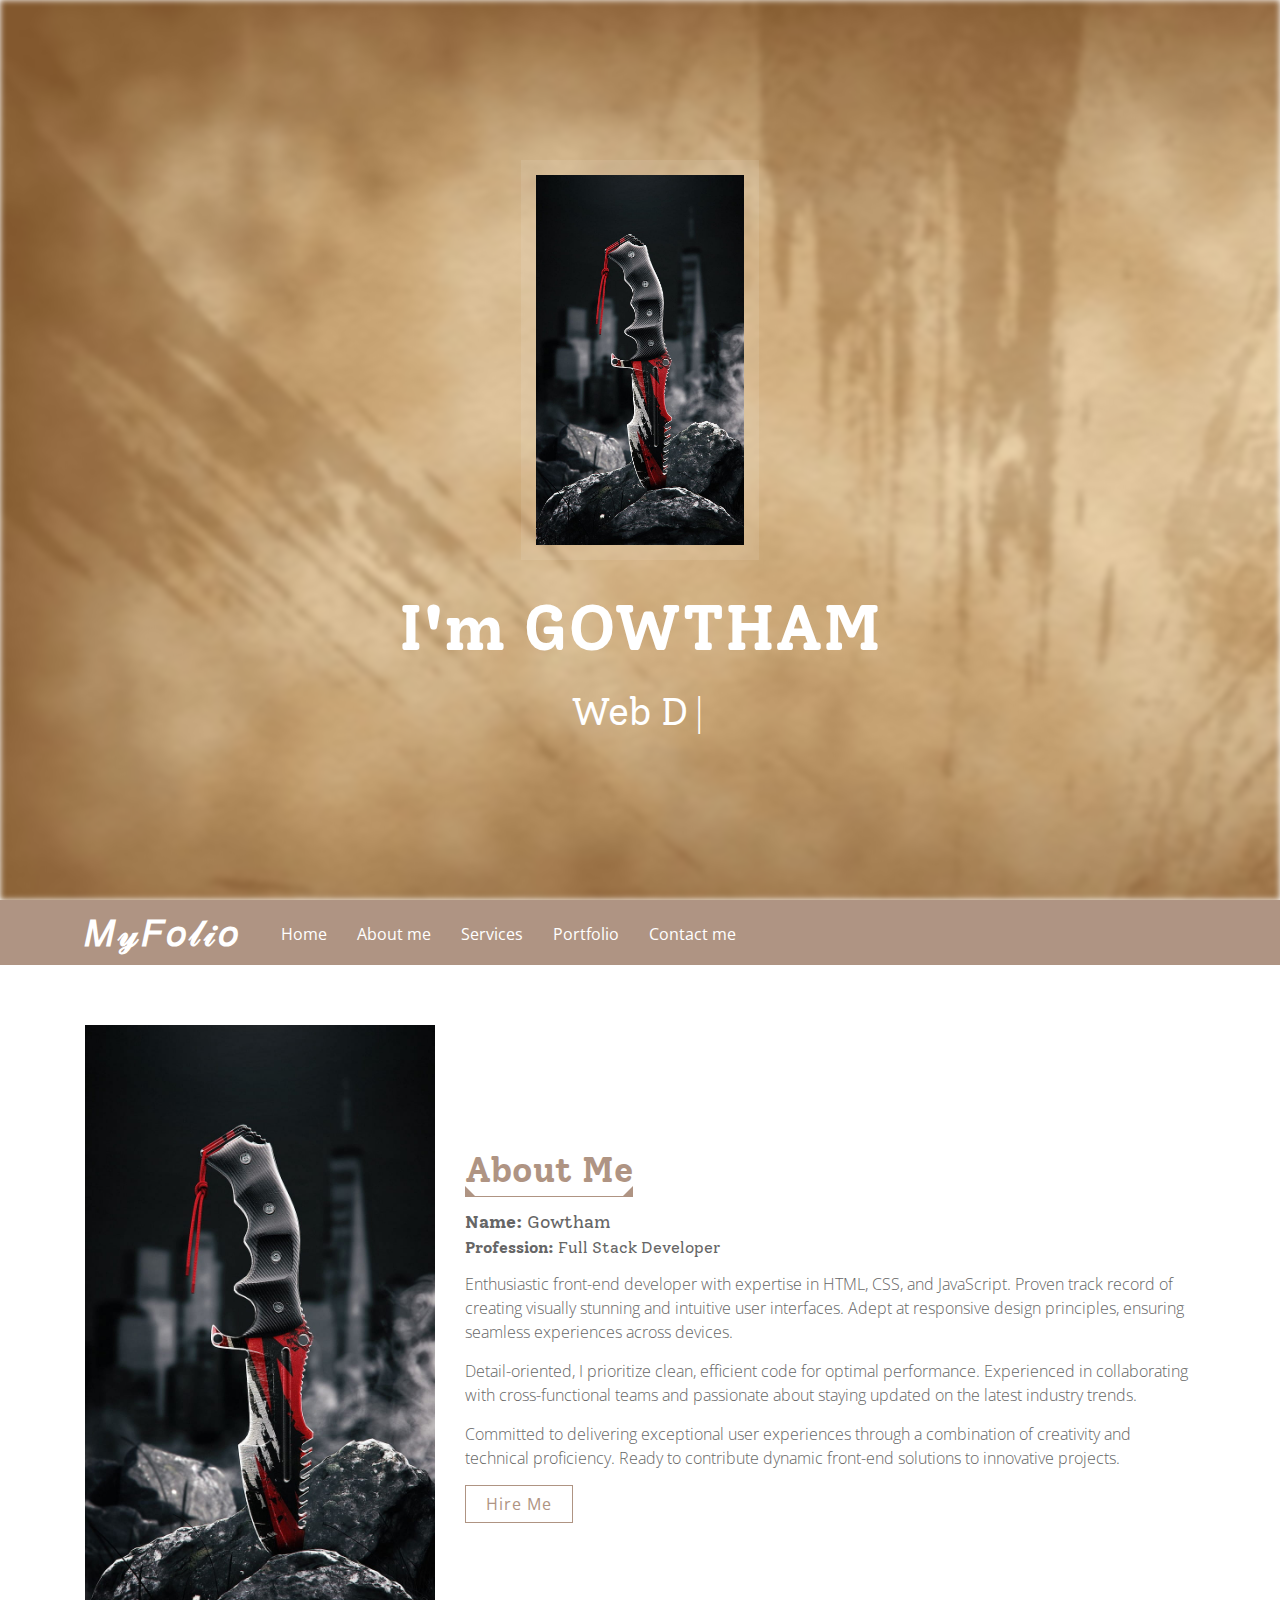
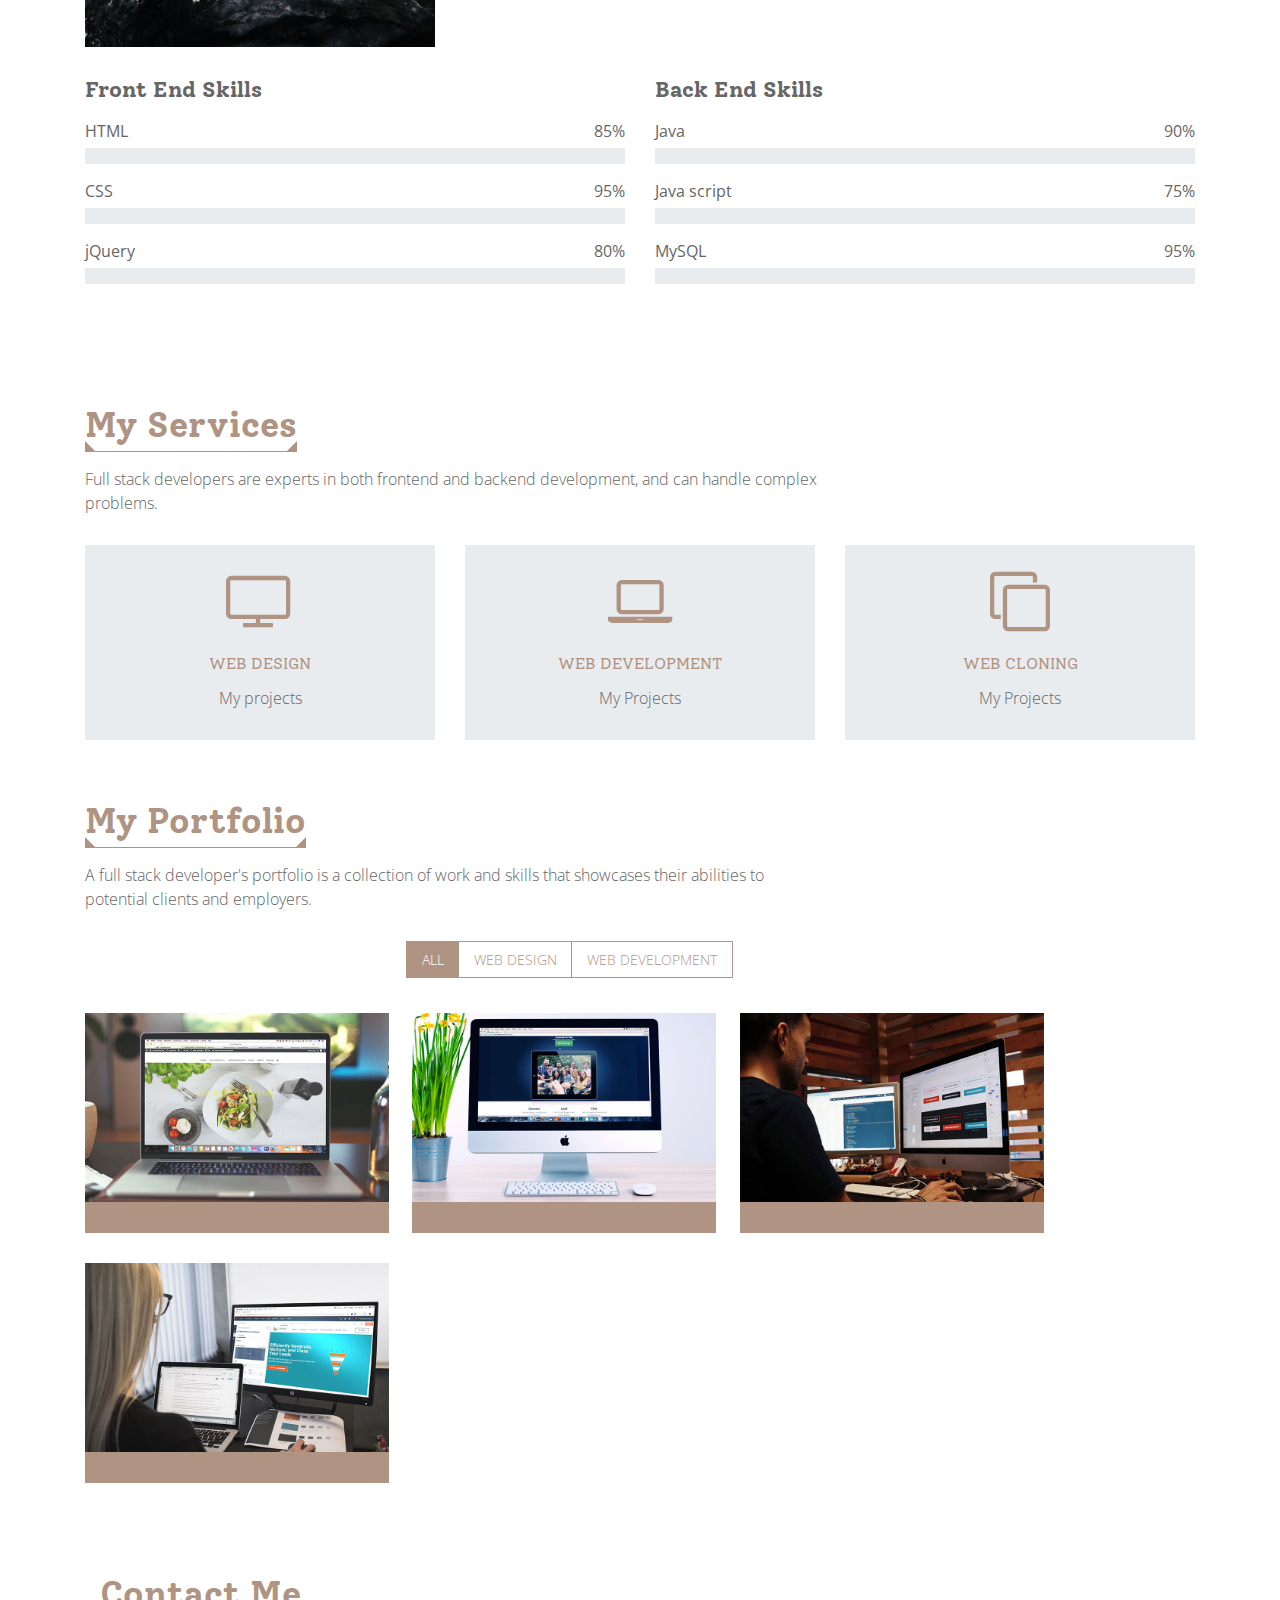
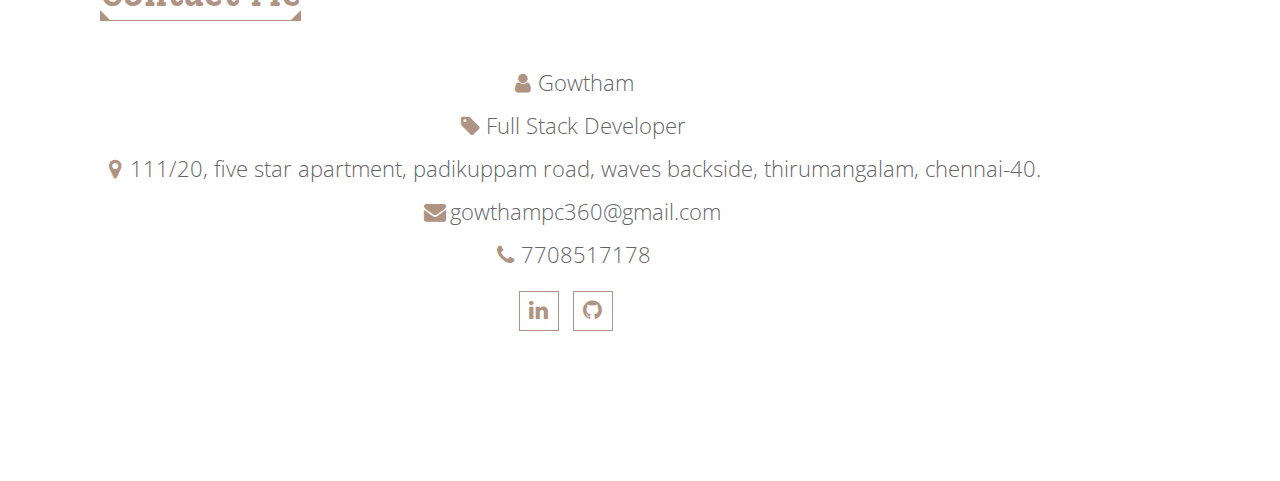
<file: index.html>
<!DOCTYPE html>
<html lang="en">
    <head>
        <meta charset="utf-8">
        <title>MyFolio</title>
        <meta content="width=device-width, initial-scale=1.0" name="viewport">
        <meta content="Portfolio HTML Template" name="keywords">
        <meta content="Portfolio HTML Template" name="description">
        <link href="https://stackpath.bootstrapcdn.com/bootstrap/4.4.1/css/bootstrap.min.css" rel="stylesheet">
        <link href="https://stackpath.bootstrapcdn.com/font-awesome/4.7.0/css/font-awesome.min.css" rel="stylesheet">
        <link href="lib/owlcarousel/assets/owl.carousel.min.css" rel="stylesheet">
        <link href="lib/lightbox/css/lightbox.min.css" rel="stylesheet">
        <link href="img/favicon.ico" rel="icon">
        <link href="https://fonts.googleapis.com/css?family=Open+Sans:300,400|Solway:400,700&display=swap" rel="stylesheet"> 
        <link href="css/style.css" rel="stylesheet">
        <link rel="stylesheet" href="dit.css">
    </head>

    <body>
        <!-- Header Start -->
        <div class="top-header" id="top-header">
            <div class="container text-center">
                <div class="row">
                    <div class="col-md-12">
                        <img src="img/HD rock.jpg" alt="Anamul Hasan" />
                    </div>

                    <div class="col-md-12">
                        <h1>I'm GOWTHAM</h1>
                    </div>

                    <div class="col-md-12">
                        <p>Web Developer, Full Stack Developer</p>
                        <h2></h2>
                    </div>
                </div>
            </div>
        </div>
        <!-- Header End -->

        <!-- Nav Start -->
        <div class="header">
            <div class="container">

                <div class="logo pull-left">
                    <h1><a href="index.html">𝑀𝓎𝐹𝑜𝓁𝒾𝑜</a></h1>
                </div>

                <nav id="nav-menu-container">
                    <ul class="nav-menu">
                        <li><a href="#top-header">Home</a></li>
                        <li><a href="#about">About me</a></li>
                   <!--   <li><a href="#experience">Experience</a></li>   -->
                        <li><a href="#services">Services</a></li>
                        <li><a href="#portfolio">Portfolio</a></li>
                      
                        </li>
                        <li><a href="#contact">Contact me</a></li>
                    </ul>
                </nav>

                <nav class="nav social-nav pull-right d-none d-lg-inline">
                    <a href="#"><i class="twitter"></i></a> <a href="#"><i class="facebook"></i></a> <a href="#"><i class="linkedin"></i></a>
                </nav>
            </div>
        </div>
        <!-- Nav End -->

        <!-- About Me Start-->
        <div class="about" id="about">
            <div class="container">
                <div class="row align-items-center">
                    <div class="col-md-6 col-lg-4">
                        <img class="img-fluid" src="img/HD rock.jpg" />
                    </div>

                    <div class="col-md-6 col-lg-8">
                        <header class="section-header">
                            <h2>About Me</h2>
                        </header>
                        <h3><strong>Name:</strong> Gowtham</h3>
                        <h4><strong>Profession:</strong> Full Stack Developer</h4>
                        <p>
                            Enthusiastic front-end developer with expertise in HTML, CSS, and JavaScript. Proven track record of creating visually stunning and intuitive user interfaces. Adept at responsive design principles, ensuring seamless experiences across devices.
                        </p>
                        <p>
                            Detail-oriented, I prioritize clean, efficient code for optimal performance. Experienced in collaborating with cross-functional teams and passionate about staying updated on the latest industry trends.
                        </p>
                        <p>
                            Committed to delivering exceptional user experiences through a combination of creativity and technical proficiency. Ready to contribute dynamic front-end solutions to innovative projects.
                        </p>
                        <a href="Gowtham-M-FlowCV-Resume-20250410 (4).pdf">Hire Me</a>
                    </div>
                </div>

                <div class="row">
                    <div class="col-md-6">
                        <div class="skills">
                            <h3>Front End Skills</h3>
                            <div class="skill-name">
                                <p>HTML</p><p>85%</p>
                            </div>
                            <div class="progress">
                                <div class="progress-bar" role="progressbar" aria-valuenow="85" aria-valuemin="0" aria-valuemax="100"></div>
                            </div>
                            
                            <div class="skill-name">
                                <p>CSS</p><p>95%</p>
                            </div>
                            <div class="progress">
                                <div class="progress-bar" role="progressbar" aria-valuenow="95" aria-valuemin="0" aria-valuemax="100"></div>
                            </div>
                            
                            <div class="skill-name">
                                <p>jQuery</p><p>80%</p>
                            </div>
                            <div class="progress">
                                <div class="progress-bar" role="progressbar" aria-valuenow="80" aria-valuemin="0" aria-valuemax="100"></div>
                            </div>
                        </div>
                    </div>
                    <div class="col-md-6">
                        <div class="skills">
                            <h3>Back End Skills</h3>
                            <div class="skill-name">
                                <p>Java</p><p>90%</p>
                            </div>
                            <div class="progress">
                                <div class="progress-bar" role="progressbar" aria-valuenow="90" aria-valuemin="0" aria-valuemax="100"></div>
                            </div>
                            
                            <div class="skill-name">
                                <p>Java script</p><p>75%</p>
                            </div>
                            <div class="progress">
                                <div class="progress-bar" role="progressbar" aria-valuenow="75" aria-valuemin="0" aria-valuemax="100"></div>
                            </div>
                            
                            <div class="skill-name">
                                <p>MySQL</p><p>95%</p>
                            </div>
                            <div class="progress">
                                <div class="progress-bar" role="progressbar" aria-valuenow="95" aria-valuemin="0" aria-valuemax="100"></div>
                            </div>
                        </div>
                    </div>
                </div>
            </div>
        </div>
       
        <!-- Job Experience End -->

        <!-- Services Start -->
        <div class="services" id="services">
            <div class="container">
                <header class="section-header">
                    <h3>My Services</h3>
                    <p>
                        Full stack developers are experts in both frontend and backend development, and can handle complex problems.                    </p>
                </header>
                <div class="row">
                    <div class="col-sm-6 col-md-4">
                        <div class="single-service">
                            <span></span>
                            <div class="service-icon"><i class="fa fa-television"></i></div>
                            <h4><a href="#">Web Design</a></h4>
                            <p>My projects</p>
                        </div>
                    </div>
                    <div class="col-sm-6 col-md-4">
                        <div class="single-service">
                            <span></span>
                            <div class="service-icon"> <i class="fa fa-laptop"></i> </div>
                            <h4><a href="#">Web Development</a></h4>
                            <p>My Projects</p>
                        </div>
                    </div>
                    <div class="col-sm-6 col-md-4">
                        <div class="single-service">
                            <span></span>
                            <div class="service-icon"> <i class="fa fa-clone"></i></div>
                            <h4><a href="dit.html">Web cloning</a></h4>
                            <p>My Projects</p>
                        </div>
                    </div>
                 
        <!-- Counter End -->

        <!-- Portfolio Start -->
        <div class="portfolio" id="portfolio">
            <div class="container">
                <header class="section-header">
                    <h3 class="section-title">My Portfolio</h3>
                    <p>
                        A full stack developer's portfolio is a collection of work and skills that showcases their abilities to potential clients and employers.
                    </p>
                </header>

                <div class="row">
                    <div class="col-lg-12">
                        <ul id="portfolio-flters">
                            <li data-filter="*" class="filter-active">All</li>
                            <li data-filter=".web-des">Web Design</li>
                            <li data-filter=".web-dev">Web Development</li>
                           <!-- <li data-filter=".app-dev">App Development</li>-->
                        </ul>
                    </div>
                </div>

                <div class="row portfolio-container">
                    <div class="col-lg-4 col-md-6 portfolio-item web-des">
                        <div class="portfolio-wrap">
                            <figure>
                                <img src="img/portfolio-1.jpg" class="img-fluid" alt="">
                                <a href="img/portfolio-1.jpg" data-lightbox="portfolio" data-title="Curabitur semper erat" class="link-preview" title="Preview"><i class="fa fa-eye"></i></a>
                                <a href="#" class="link-details" title="More Details"><i class="fa fa-link"></i></a>
                                <h4 class="portfolio-title">Curabitur semper erat <span>Web Design</span></h4>
                            </figure>
                        </div>
                    </div>

                    <div class="col-lg-4 col-md-6 portfolio-item web-des">
                        <div class="portfolio-wrap">
                            <figure>
                                <img src="img/portfolio-2.jpg" class="img-fluid" alt="">
                                <a href="img/portfolio-2.jpg" class="link-preview" data-lightbox="portfolio" data-title="Maecenas a tempus tortor" title="Preview"><i class="fa fa-eye"></i></a>
                                <a href="#" class="link-details" title="More Details"><i class="fa fa-link"></i></a>
                                <h4 class="portfolio-title">Maecenas a tempus tortor <span>Web Design</span></h4>
                            </figure>
                        </div>
                    </div>

                    <div class="col-lg-4 col-md-6 portfolio-item web-dev">
                        <div class="portfolio-wrap">
                            <figure>
                                <img src="img/portfolio-3.jpg" class="img-fluid" alt="">
                                <a href="img/portfolio-3.jpg" class="link-preview" data-lightbox="portfolio" data-title="Aliquam id sapien lorem" title="Preview"><i class="fa fa-eye"></i></a>
                                <a href="#" class="link-details" title="More Details"><i class="fa fa-link"></i></a>
                                <h4 class="portfolio-title">Aliquam id sapien lorem <span>Web Development</span></h4>
                            </figure>
                        </div>
                    </div>

                    <div class="col-lg-4 col-md-6 portfolio-item web-dev">
                        <div class="portfolio-wrap">
                            <figure>
                                <img src="img/portfolio-4.jpg" class="img-fluid" alt="">
                                <a href="img/portfolio-4.jpg" class="link-preview" data-lightbox="portfolio" data-title="Quisque lectus mauris" title="Preview"><i class="fa fa-eye"></i></a>
                                <a href="#" class="link-details" title="More Details"><i class="fa fa-link"></i></a>
                                <h4 class="portfolio-title">Quisque lectus mauris <span>Web Development</span></h4>
                            </figure>
                        </div>
                    </div>

                  
        </div>

        <!-- Contact Start -->
        <div class="contact" id="contact">
            <div class="container">
                <div class="section-header">
                    <h3>Contact Me</h3>
                    <p>
                    </p>
                </div>

                <div class="row align-items-center">
                    <div class="col-md-12">
                        <div class="contact-info">
                            <p><i class="fa fa-user"></i>Gowtham</p>
                            <p><i class="fa fa-tag"></i>Full Stack Developer</p>
                            <p><i class="fa fa-map-marker"></i>111/20, five star apartment, padikuppam road, waves backside, thirumangalam, chennai-40.</p>
                            <p><i class="fa fa-envelope"></i><a href="mailto:gowthampc360@gmail.com">gowthampc360@gmail.com</a></p>
                            <p><i class="fa fa-phone"></i><a href="tell:7708517178">7708517178</a></p>
                            <div class="social">
                                <a href="https://www.linkedin.com/in/gowtham-m-5a1a50291?utm_source=share&utm_campaign=share_via&utm_content=profile&utm_medium=android_app"><i class="fa fa-linkedin"></i></a>
                                <a href="https://github.com/gowtham160204"><i class="fa fa-github"></i></a>

                                
                            </div>
                        </div>
                    </div>
                </div>
            </div>
        </div>
        <!-- Contact End -->

        
        <!-- Footer end -->
        
        <!-- Back to Top -->
        <a href="#" class="back-to-top"><i class="fa fa-chevron-up"></i></a>

        <!-- JavaScript Libraries -->
        <script src="https://code.jquery.com/jquery-3.4.1.min.js"></script>
        <script src="https://stackpath.bootstrapcdn.com/bootstrap/4.4.1/js/bootstrap.bundle.min.js"></script>
        <script src="lib/typed/typed.min.js"></script>
        <script src="lib/easing/easing.min.js"></script>
        <script src="lib/stickyjs/sticky.js"></script>
        <script src="lib/superfish/hoverIntent.js"></script>
        <script src="lib/superfish/superfish.min.js"></script>
        <script src="lib/waypoints/waypoints.min.js"></script>
        <script src="lib/counterup/counterup.min.js"></script>
        <script src="lib/owlcarousel/owl.carousel.min.js"></script>
        <script src="lib/isotope/isotope.pkgd.min.js"></script>
        <script src="lib/lightbox/js/lightbox.min.js"></script>

        <!-- Template Javascript -->
        <script src="js/main.js"></script>
    </body>
</html>
</file>
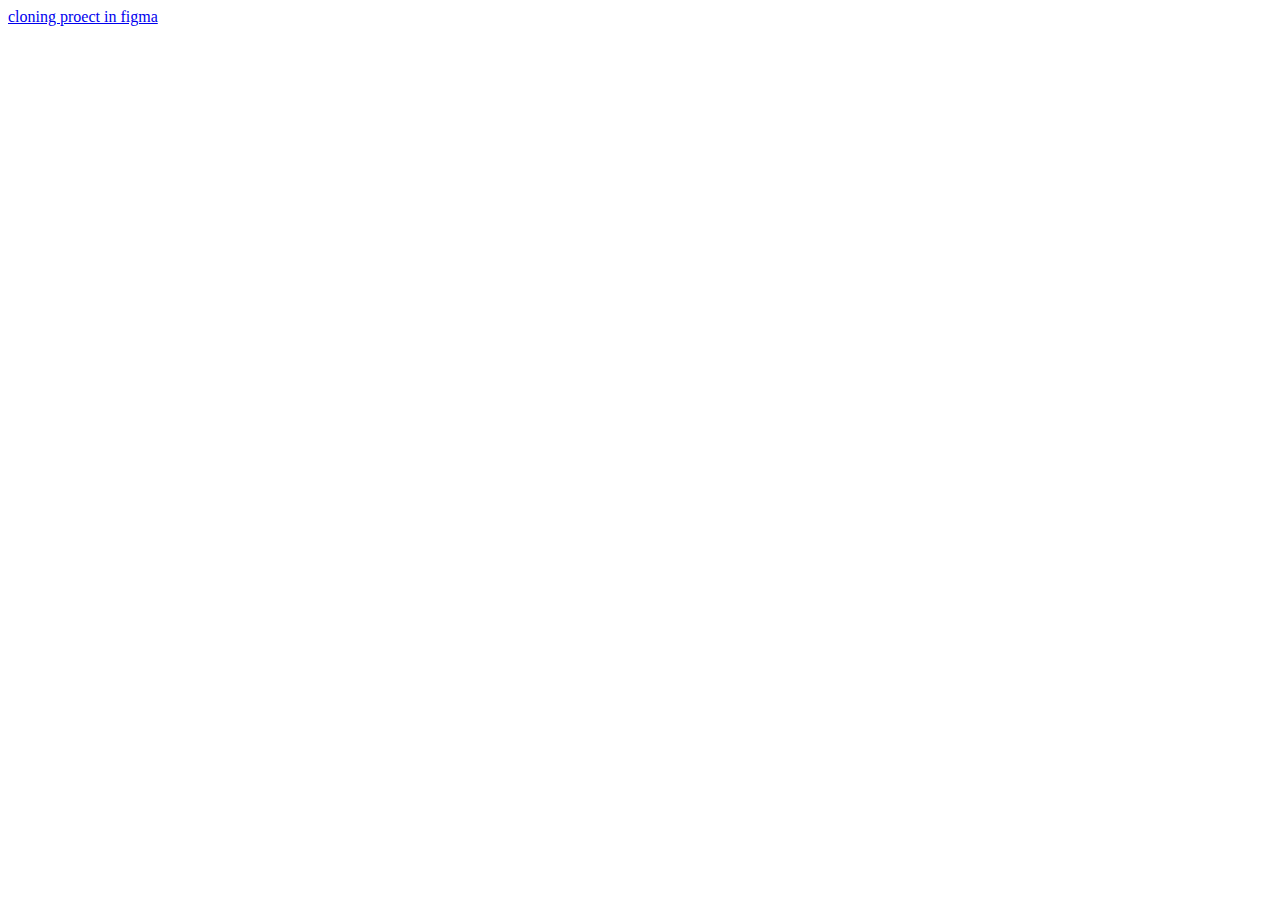
<file: clone.html>
<!DOCTYPE html>
<html lang="en">
<head>
    <meta charset="UTF-8">
    <meta name="viewport" content="width=device-width, initial-scale=1.0">
    <title>Document</title>
    <link rel="stylesheet" href="clone.css">
</head>
<body class="TILT">
    <div class="pick">
        <a href="dit.html" class="connect1"> cloning proect in figma</a>
    </div>
    <div><a href="" class="connect2"></a></div>
    
</body>
</html>
</file>
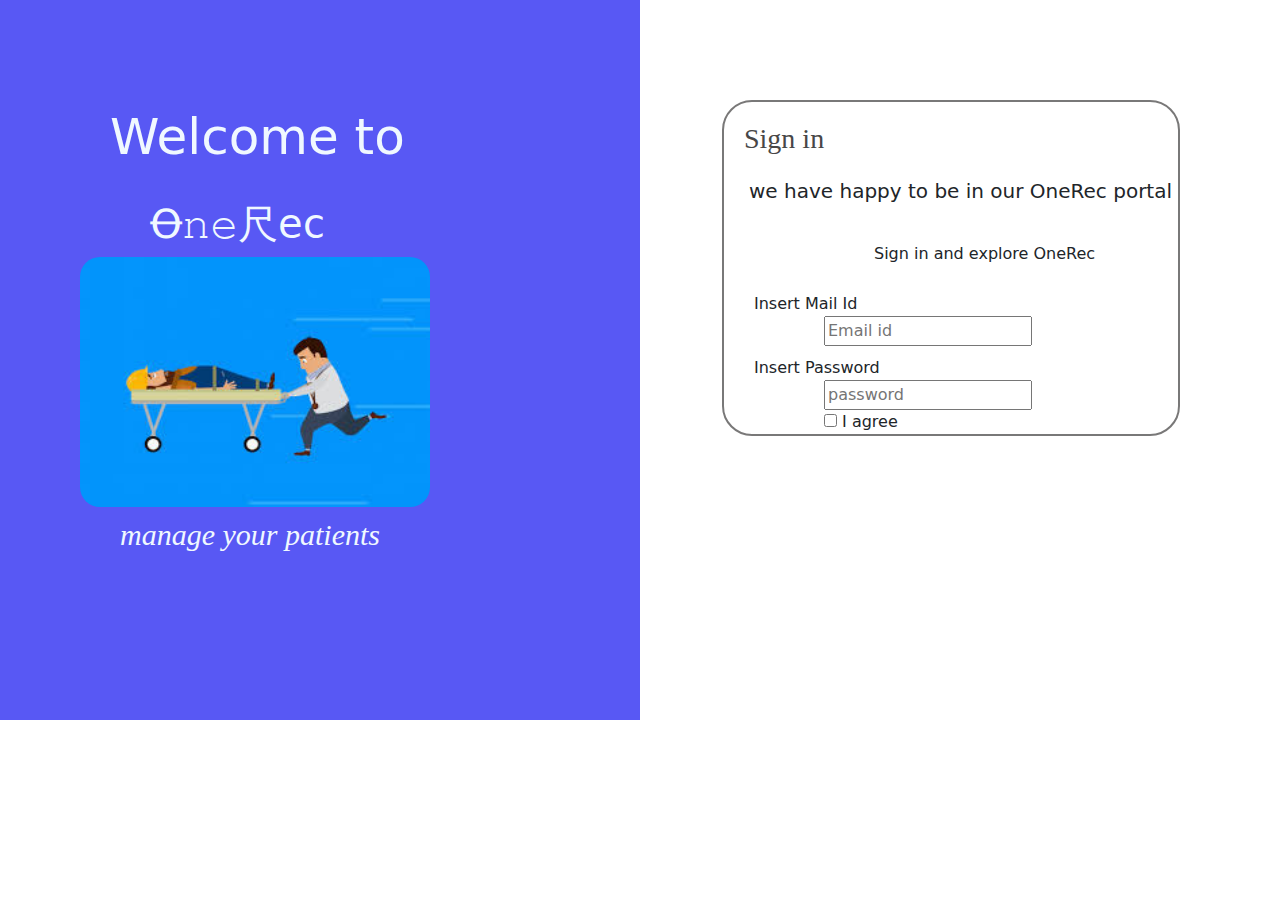
<file: dit.html>
<!DOCTYPE html>
<html lang="en">
<head>
    <meta charset="UTF-8">
    <meta name="viewport" content="width=device-width, initial-scale=1.0">
    <title>Document</title>
    <link rel="stylesheet" href="/dit.css">
    <link rel="stylesheet" href="css/style.css">
    <link href="https://cdn.jsdelivr.net/npm/bootstrap@5.3.3/dist/css/bootstrap.min.css" rel="stylesheet" integrity="sha384-QWTKZyjpPEjISv5WaRU9OFeRpok6YctnYmDr5pNlyT2bRjXh0JMhjY6hW+ALEwIH" crossorigin="anonymous">
<script src="https://cdn.jsdelivr.net/npm/bootstrap@5.3.3/dist/js/bootstrap.bundle.min.js" integrity="sha384-YvpcrYf0tY3lHB60NNkmXc5s9fDVZLESaAA55NDzOxhy9GkcIdslK1eN7N6jIeHz" crossorigin="anonymous"></script>

</head>
<body>
    <Div>
        <div class="row">
            <div class="col-6 lev1">
                <p class="wel">Welcome to</p>
                <div ><h1 class="imgtop">Ꝋ𝚗𝚎尺𝖾𝖼</h1></div>
                <img src="images dito.jpeg" class="img">
                <h3 class="imgcap">manage your patients</h3>

            </div>
            <div class="col-6 lev2">
              <div class="mar">
                <h3 class="sign">Sign in</h3>
                <p class="pra1">we have happy to be in our OneRec portal
                </p>
                <p class="pra2">Sign in and explore OneRec</p>
                <label>Insert Mail Id</label>
                <div id="user" style="border-radius:30px ;"><input type="text" placeholder="Email id"></div>
                <label>Insert Password </label>
                <div class="password"><input type="password" placeholder="password"></div>
                <input type="checkbox" class="check" placeholder="">  I agree</input>
            </div>
            </div>

        </div>
    </Div>

</body>
</html>
</file>
<file: css/style.css>
/* ============================= */
/* -------- General CSS -------- */
/* ============================= */

body {
    color: #666666;
    font-family: 'Open Sans', sans-serif;
    font-weight: 300;
    background: #ffffff;
}

a {
    color: #AF9483;
    transition: 0.5s;
}

a:hover,
a:active,
a:focus {
    color: #666666;
    outline: none;
    text-decoration: none;
}

p {
    padding: 0;
    margin: 0 0 15px 0;
}

h1,
h2,
h3,
h4,
h5,
h6 {
    font-family: 'Solway', serif;
    color: #666666;
    margin: 0 0 15px 0;
    padding: 0;
}

.back-to-top {
    position: fixed;
    display: none;
    background: #AF9483;
    color: #ffffff;
    width: 44px;
    height: 44px;
    text-align: center;
    line-height: 1;
    font-size: 16px;
    border-radius: 50%;
    right: 15px;
    bottom: 15px;
    transition: background 0.5s;
    z-index: 11;
}

.back-to-top i {
    padding-top: 10px;
    color: #ffffff;
}



/* ============================= */
/* ------ Top Header CSS ------- */
/* ============================= */

.top-header {
    display: table;
    position: relative;
    width: 100%;
    height: 100vh;
    color: #ffffff;
}

.top-header:after {
    content: '';
    position: absolute;
    width: 100%;
    height: 100%;
    left: 0;
    top: 0;
    background: url(../img/bg\ icon\ home1.jpg) left top repeat;
    background-size: cover;
    filter: blur(5px);
    -webkit-filter: blur(3px);
    z-index: -1;
}

.top-header .container {
    position: relative;
    text-align: center;
    display: table-cell;
    vertical-align: middle;
    width: 100%;
}

.top-header img {
    height: 400px;
    margin-bottom: 30px;
    border: 15px solid rgba(256, 256, 256, .1);
}

.top-header h1 {
    font-size: 5vw;
    font-weight: 700;
    color: #ffffff;
}

.top-header p {
    display: none;
}

.top-header h2 {
    display: inline-block;
    margin: 0;
    height: 40px;
    font-size: 3vw;
    font-weight: 400;
    color: #ffffff;
}

.top-header .typed-cursor {
    font-size: 3vw;
}


/* ============================= */
/* -------- Header CSS --------- */
/* ============================= */

.header {
    background: #AF9483;
    height: 65px;
}

.header .logo {
    margin: 14px 25px 0 0;
}

.header .logo h1 {
    font-size: 36px;
    margin: 0;
    padding: 2px 0;
    line-height: 1;
    font-weight: 700;
    letter-spacing: 3px;
}

.header .logo h1 a,
.header .logo h1 a:hover {
    color: #ffffff;
}

@media (max-width: 768px) {
    .header {
        height: 50px;
    }
    
    .header .logo {
        margin: 10px 0 0 0;
    }
    
    .header .logo h1 {
        padding: 2px 0;
        font-size: 26px;
    }
}

.header .social-nav {
    margin-top: 15px;
}

.header .social-nav a {
    font-size: 24px;
    margin-left: 15px;
    color: #fff;
}

.header .social-nav a:hover {
    color: rgba(255, 255, 255, 0.75);
}

.nav-menu, .nav-menu * {
    margin: 0;
    padding-left: auto;
    list-style: none;
}

.nav-menu ul {
    position: absolute;
    display: none;
    top: 100%;
    left: 0;
    z-index: 99;
}

.nav-menu li {
    position: relative;
    white-space: nowrap;
}

.nav-menu > li {
    float: left;
}

.nav-menu li:hover > ul,
.nav-menu li.sfHover > ul {
    display: block;
}

.nav-menu ul ul {
    top: 0;
    left: 100%;
}

.nav-menu ul li {
    min-width: 180px;
}

.sf-arrows .sf-with-ul {
    padding-right: 30px;
}

.sf-arrows .sf-with-ul:after {
    content: "\f107";
    position: absolute;
    right: 15px;
    font-family: FontAwesome;
    font-style: normal;
    font-weight: normal;
}

.sf-arrows ul .sf-with-ul:after {
    content: "\f105";
}

#nav-menu-container {
    margin: 0;
}

@media (max-width: 768px) {
    #nav-menu-container {
        display: none;
    }
}

.nav-menu a {
    padding: 22px 15px;
    text-decoration: none;
    display: inline-block;
    color: #ffffff;
    font-weight: 400;
    font-size: 16px;
    outline: none;
}

.nav-menu a:hover,
.nav-menu li:hover > a,
.nav-menu .menu-active > a {
    color: #000000;
}

.nav-menu ul {
    margin: 7px 0 0 15px;
    -webkit-box-shadow: 0px 0px 1px 1px rgba(0, 0, 0, 0.08);
    box-shadow: 0px 0px 1px 1px rgba(0, 0, 0, 0.08);
}

.nav-menu ul li {
    background: #ffffff;
    border-top: 1px solid #f4f4f4;
}

.nav-menu ul li:first-child {
    border-top: 0;
}

.nav-menu ul li:hover {
    background: #AF9483;
    -webkit-transition: 0.3s;
    -o-transition: 0.3s;
    transition: 0.3s;
}

.nav-menu ul li a {
    color: #333333;
    -webkit-transition: none;
    -o-transition: none;
    transition: none;
    padding: 10px 15px;
}

.nav-menu ul li a:hover {
    color: #ffffff;
}

.nav-menu ul ul {
    margin: 0;
}

#mobile-nav-toggle {
    position: fixed;
    right: 0;
    top: 0;
    z-index: 999;
    margin: 8px 10px 0 0;
    border: 0;
    background: none;
    font-size: 24px;
    display: none;
    -webkit-transition: all 0.4s;
    -o-transition: all 0.4s;
    transition: all 0.4s;
    outline: none;
    cursor: pointer;
}

#mobile-nav-toggle i {
    color: #fff;
}

@media (max-width: 768px) {
    #mobile-nav-toggle {
        display: inline;
    }
    
    .logo {
        width: 100%;
        text-align: center;
    }
}

#mobile-nav {
    position: fixed;
    top: 0;
    padding-top: 18px;
    bottom: 0;
    z-index: 998;
    background: rgba(0, 0, 0, 0.9);
    left: -260px;
    width: 260px;
    overflow-y: auto;
    -webkit-transition: 0.4s;
    -o-transition: 0.4s;
    transition: 0.4s;
}

#mobile-nav ul {
    padding: 0;
    margin: 0;
    list-style: none;
}

#mobile-nav ul li {
    position: relative;
}

#mobile-nav ul li a {
    color: #ffffff;
    font-size: 16px;
    overflow: hidden;
    padding: 10px 22px 10px 15px;
    position: relative;
    text-decoration: none;
    width: 100%;
    display: block;
    outline: none;
}

#mobile-nav ul li a:hover {
    color: #ffffff;
}

#mobile-nav ul li li {
    padding-left: 30px;
}

#mobile-nav ul .menu-has-children i {
    position: absolute;
    right: 0;
    z-index: 99;
    padding: 15px;
    cursor: pointer;
    color: #ffffff;
}

#mobile-nav ul .menu-has-children i.fa-chevron-up {
    color: #AF9483;
}

#mobile-nav ul .menu-item-active {
    color: #AF9483;
}

#mobile-body-overly {
    width: 100%;
    height: 100%;
    z-index: 997;
    top: 0;
    left: 0;
    position: fixed;
    background: rgba(0, 0, 0, 0.6);
    display: none;
}

body.mobile-nav-active {
    overflow: hidden;
}

body.mobile-nav-active #mobile-nav {
    left: 0;
}

body.mobile-nav-active #mobile-nav-toggle {
    color: #ffffff;
}



/* ============================= */
/* ------- Header Title -------- */
/* ============================= */

.section-header h2,
.section-header h3 {
    display: inline-block;
    color: #AF9483;
    font-size: 35px;
    text-transform: capitalize;
    text-align: left;
    font-weight: 700;
    position: relative;
    padding-bottom: 5px;
    border-bottom: 1px solid #AF9483;
}

.section-header h2::before,
.section-header h3::before {
    content: '';
    position: absolute;
    display: block;
    width: 0;
    height: 0;
    bottom: 0px;
    right: 0;
    border-top: 10px solid;
    border-right: 10px solid;
    border-color: transparent #AF9483;
}

.section-header h2::after,
.section-header h3::after {
    content: '';
    position: absolute;
    display: block;
    width: 0;
    height: 0;
    bottom: 0px;
    left: 0;
    border-top: 10px solid;
    border-left: 10px solid;
    border-color: transparent #AF9483;
}

.section-header p {
    text-align: left;
    padding-bottom: 0px;
}

@media (min-width: 992px) {
    .section-header p {
        width: 70%;
    }
}



/* ============================= */
/* ------- About Me CSS -------- */
/* ============================= */

.about {
    padding: 60px 0 15px 0;
    position: relative;
}

.about .row {
    margin-bottom: 30px;
}

.about img {
    width: 100%;
}

.about h3 {
    font-size: 18px;
    font-weight: 400;
    margin-bottom: 5px;
}

.about h4 {
    font-size: 16px;
    font-weight: 400;
}

.about p {
    font-size: 16px;
    font-weight: 300;
}

.about a {
    display: inline-block;
    padding: 6px 20px;
    color: #AF9483;
    font-size: 16px;
    font-weight: 400;
    letter-spacing: 1px;
    border: 1px solid #AF9483;
}

.about a:hover {
    color: #ffffff;
    background: #AF9483;
}

.about .skills h3 {
    font-size: 22px;
    font-weight: 700;
    color: #666666;
    margin-bottom: 15px;
}

.about .skill-name {
    position: relative;
    width: 100%;
}

.about .skill-name p {
    display: inline-block;
    margin-bottom: 5px;
    font-size: 16px;
    font-weight: 400;
}

.about .skill-name p:last-child {
    float: right;
}

.about .progress {
    margin-bottom: 15px;
    border-radius: 0;
}

.about .progress .progress-bar {
    background: #AF9483;
    border-radius: 0;
}



/* ============================= */
/* ------- Experience CSS ------ */
/* ============================= */

.experience {
    position: relative;
    padding: 0;
}

.experience .section-header p {
    margin:0;
}

.experience .exp-column {
    margin-top: 30px;
    padding: 25px 30px;
    background: #e9ecef;
}

.experience .exp-column::before {
    position: absolute;
    content: "";
    height: 3px;
    top: 30px;
    right: 100%;
    left: 15px;
    background: #AF9483;
}

.experience .exp-column::after {
    position: absolute;
    content: "";
    height: 3px;
    bottom: 0;
    right: 15px;
    left: 100%;
    background: #AF9483;
}

.experience .exp-column:hover::before {
    transition: .3s;
    right: 15px;
}

.experience .exp-column:hover::after {
    transition: .3s;
    left: 15px;
}

.experience .exp-date {
    margin-bottom: 5px;
    color: #666666;
    font-size: 16px;
    font-weight: 300;
    letter-spacing: 2px;
}

.experience .exp-date span {
    font-weight: 400;
    font-style: italic;
}

.experience .exp-company {
    margin-bottom: 0;
    color: #AF9483;
    font-size: 18px;
    font-weight: 400;
}

.experience .exp-designation {
    margin-bottom: 10px;
    color: #999999;
    font-size: 16px;
    font-weight: 400;
    font-style: italic;
}

.experience .exp-detail {
    margin-bottom: 0;
}



/* ============================= */
/* -------- Services CSS ------- */
/* ============================= */

.services {
    padding: 60px 0;
    text-align: center;
    background: #ffffff;
}

.services .section-header {
    text-align: left;
}

.services .section-header p {
    margin:0;
}

.services .single-service {
    position: relative;
    text-align: center;
    font-weight: 300;
    margin:30px 0 0;
    padding: 25px 15px 30px 15px;
    background: #e9ecef;
}

.services .single-service::before {
    position: absolute;
    content: "";
    height: 3px;
    top: 0;
    right: 100%;
    left: 0;
    background: #AF9483;
}

.services .single-service::after {
    position: absolute;
    content: "";
    height: 3px;
    bottom: 0;
    right: 0;
    left: 100%;
    background: #AF9483;
}

.services .single-service:hover::before {
    transition: .3s;
    right: 0;
}

.services .single-service:hover::after {
    transition: .3s;
    left: 0;
}

.services .single-service .service-icon {
    font-size: 60px;
    line-height: 60px;
    margin: 0 auto 20px;
    text-align: center;
    width: 120px;
    color: #AF9483;
}

.services .single-service h4,
.services .single-service h4 a {
    font-size: 16px;
    font-weight: 400;
    line-height: 24px;
    letter-spacing: 0;
    text-transform: uppercase;
    margin-bottom: 10px;
}

.services .single-service p {
    margin-bottom: 0;
}

.services .single-service span {
    position: absolute;
    height: 100%;
    width: 0;
    top: 0;
    left: 0;
    overflow: hidden;
    transition: 0.5s;
}



/* ============================= */
/* -------- Counter CSS -------- */
/* ============================= */

.counters {
    padding: 60px 0;
    position: relative;
    text-align: center;
    color: #ffffff;
    background: #AF9483;
}

.counters .counter .counter-icon-box {
    color: #ffffff;
    margin: 0;
    font-size: 50px;
    transition: all 400ms linear 0s;
}

.counters .counter:hover .counter-icon-box {
    transform: translateY(-15px);
}

.counters .counter .number {
    font-size: 70px;
    margin: 0 0 15px;
    color: #ffffff;
    font-weight: 700;
    font-family: 'Solway', serif;
}

.counters .number:after {
    color: #fff;
    content: "+";
    font-size: 40px;
    position: absolute;
    top: calc(50% + 25px);
    -webkit-transform: translateY(-50%);
    transform: translateY(-50%);
}

.counters .counter h4 {
    margin: 0;
    color: #ffffff;
    font-size: 18px;
    font-weight: 400;
    text-transform: uppercase;
}



/* ============================= */
/* ------- Portfolio CSS ------- */
/* ============================= */

.portfolio {
    position: relative;
    clear: both;
    padding: 60px 0 30px 0;
}

.portfolio .section-header p {
    margin-bottom: 30px;
}

.portfolio #portfolio-flters {
    padding: 0;
    margin: -15px 0 30px 0;
    list-style: none;
    text-align: center;
}

.portfolio #portfolio-flters li {
    cursor: pointer;
    margin: 15px -3px 5px -3px;
    display: inline-block;
    padding: 10px 15px;
    color: #AF9483;
    font-size: 14px;
    line-height: 15px;
    text-transform: uppercase;
    border: 1px solid #AF9483;
    background: #ffffff;
    transition: all 0.3s ease-in-out;
}

.portfolio #portfolio-flters li:hover,
.portfolio #portfolio-flters li.filter-active {
    background: #AF9483;
    color: #ffffff;
}

.portfolio #portfolio-flters li:last-child {
    margin-right: 0;
}

.portfolio .portfolio-item {
    position: relative;
    height: 250px;
    overflow: hidden;
}

.portfolio .portfolio-item figure {
    background: #AF9483;
    overflow: hidden;
    height: 220px;
    position: relative;
    border-radius: 0;
    margin: 0; 
}

.portfolio .portfolio-item figure:hover img {
    opacity: 0.3;
    transition: 0.3s;
}

.portfolio .portfolio-item figure .link-preview,
.portfolio .portfolio-item figure .link-details,
.portfolio .portfolio-item figure .portfolio-title {
    position: absolute;
    display: inline-block;
    opacity: 0;
    line-height: 1;
    text-align: center;
    width: 60px;
    height: 40px;
    background: #ffffff;
    transition: 0.2s linear;
}

.portfolio .portfolio-item figure .link-preview i,
.portfolio .portfolio-item figure .link-details i {
    padding-top: 9px;
    font-size: 22px;
}

.portfolio .portfolio-item figure .link-preview:hover,
.portfolio .portfolio-item figure .link-details:hover {
    background: #AF9483;
}

.portfolio .portfolio-item figure .link-preview:hover i,
.portfolio .portfolio-item figure .link-details:hover i {
    color: #ffffff;
}

.portfolio .portfolio-item figure .link-preview {
    left: 50%;
    top: calc(25% - 18px);
}

.portfolio .portfolio-item figure .link-details {
    right: 50%;
    top: calc(25% - 18px);
}

.portfolio .portfolio-item figure .portfolio-title {
    margin: 0;
    width: 100%;
    height: 50%;
    left: 0;
    right: 0;
    top: 100%;
    padding: 30px 10px;
    color: #666666;
    font-size: 18px;
    font-weight: 400;
    text-transform: capitalize;
    background: rgba(256, 256, 256, .8);
    border-radius: 0;
}

.portfolio .portfolio-item figure .portfolio-title span {
    display: block;
    margin-top: 10px;
    font-family: 'Open Sans', sans-serif;
    font-size: 12px;
    font-weight: 300;
    text-transform: uppercase;
}

.portfolio .portfolio-item figure:hover .link-preview {
    opacity: 1;
    left: calc(50% - 77px);
}

.portfolio .portfolio-item figure:hover .link-details {
    opacity: 1;
    right: calc(50% - 77px);
}

.portfolio .portfolio-item figure:hover .portfolio-title {
    opacity: 1;
    top: 50%;
}



/* ============================= */
/* ------ Testimonials CSS ----- */
/* ============================= */

.testimonials {
    background: url("../img/testimonial-bg.jpg") center top no-repeat fixed;
    background-size: cover;
    padding: 40px 0 60px 0;
    text-align: center;
    position: relative;
}

.testimonials .container {
    max-width: 700px;
}

.testimonials::before {
    content: '';
    position: absolute;
    left: 0;
    right: 0;
    top: 0;
    bottom: 0;
    background: rgba(000, 000, 000, 0.7);
}

.testimonials .container {
    position: relative;
    z-index: 9;
}


.testimonials i {
    padding: 20px 0;
    color: #AF9483;
}

.testimonials .testimonial-item {
    text-align: center;
}

.testimonials .testimonial-item .testimonial-img {
    width: 120px;
    border: 10px solid rgba(256, 256, 256, .1);
    margin: 0 auto;
}

.testimonials .testimonial-item h3 {
    font-size: 20px;
    font-weight: 400;
    margin: 15px 0 5px 0;
    color: #AF9483;
}

.testimonials .testimonial-item h4 {
    color: #999999;
    font-size: 16px;
    font-weight: 400;
    font-style: italic;
    margin: 0 0 10px 0;
}

.testimonials .testimonial-item p {
    color: #ffffff;
    font-weight: 300;
    margin: 0 auto;
}

.testimonials .owl-nav,
.testimonials .owl-dots {
    margin-top: 5px;
    text-align: center;
}

.testimonials .owl-dot {
    display: inline-block;
    margin: 0 5px;
    width: 12px;
    height: 12px;
    border-radius: 50%;
    background-color: #ffffff;
}

.testimonials .owl-dot.active {
    background-color: #AF9483;
}



/* ============================= */
/* -------- Contact CSS -------- */
/* ============================= */

.contact {
    position: relative;
    padding: 60px 0;
}

.contact .contact-info p {
    margin-bottom: 10px;
    color: #666666;
    font-size: 22px;
    font-weight: 300;
}

@media (max-width: 575px) {
    .contact .contact-info p {
        font-size: 16px;
    }
}

.contact .contact-info a {
    color: #666666;
}

.contact .contact-info a:hover {
    color: #AF9483;
}

.contact .contact-info i {
    width: 30px;
    color: #AF9483;
}

.contact .social {
    position: relative;
    width: 100%;
}

.contact .social a {
    display: inline-block;
    margin: 10px 10px 0 0;
    width: 40px;
    height: 40px;
    padding: 1px 0;
    text-align: center;
    font-size: 22px;
    border: 1px solid #AF9483;
}

.contact .social a i {
    color: #AF9483;
}

.contact .social a:hover {
    background: #AF9483;
}

.contact .social a:hover i {
    color: #ffffff;
}

.contact .form {
    color: #666666;
    font-weight: 300;
}

.contact .form input,
.contact .form textarea {
    color: #666666;
    font-size: 16px;
    font-weight: 300;
    padding: 10px 0;
    border: none;
    border-bottom: 1px solid #AF9483;
    border-radius: 0;
    box-shadow: none;
}

.contact .form button[type="submit"] {
    padding: 7px 30px 10px 30px;
    color: #AF9483;
    letter-spacing: 1px;
    transition: 0.3s;
    cursor: pointer;
    border-radius: 0;
    border: 1px solid #AF9483;
    background: #ffffff;
}

.contact .form button[type="submit"]:hover {
    background: #AF9483;
    color: #FFFFFF;
}



/* ============================= */
/* --------- Footer CSS -------- */
/* ============================= */

.footer {
    position: relative;
    padding: 30px 0;
    text-align: center;
    background: #222222;
}

.footer .copyright p {
    color: #999999;
    font-size: 18px;
    font-weight: 300;
}

.footer .copyright p:last-child {
    margin: 0;
}
/*uhihrighporhopo4ot33o4iy3io4tiq34y[ow34oyi3oi4oi34
t94ywo34y934y9u35y34yw35yw45yw45ue6uw45
u56w45ye46e6e57e556j57ir57ie7ie6ir56ue65ue
e6uw46ue46ue46ue6ue57e46ue5ir5r7ikr57kr57ik
r57i57ir7ir57ie5ie6i iyime56ietyjmrtjrttuk ryyukeuketyjty
tyjtyrtyktk5k6ryukukyukyukdyuk*/

.lev1{
    background-color: rgb(88, 88, 244);
    color: aliceblue;
    padding-left: px;
    padding-top: 10vh;
    margin-top: 100px;
    height: 720px;


    
}
.imgcap{
    padding-left: 120px;
    padding-top: 10px;
    font-size: 30px;
    font-style: italic;
}

.img{
    height: 250px;
    width: 350px;
    margin-left: 80px;
    border-radius: 20px;
    box-shadow: 100px black;
}
.sign{
    color: rgb(72, 71, 71);
    margin: 20px;
}
.pra1{
    padding-left: 25px;
    font-size: 20px;
}
.pra2{
    padding-left: 150px;
    padding-top: 20px;
}
.imgtop{
    padding-left: 150px;
    padding-top: 10px;
}
.wel{
    padding-left: 110px;
    padding-top: 10px;
    font-size: 50px;
}
#user{
    position: relative;
    border-radius: 30px solid black;
    margin-left: 100px;
    padding-bottom: 0px;
    margin-top: 0px;
}
.mar{
    margin-left: 70px;
    margin-top: 100px;
    margin-right: 100px;
    border: 2px solid rgb(121, 120, 120);
    border-radius: 30px;
}
label{
    padding-left: 30px;
    margin-top: 10px;
}
.password
    {
        border-radius: 30px solid black;
        margin-left: 100px;
        padding-bottom: px;
    }
.check{
    margin-left: 100px;
}
</file>
<file: dit.css>
.lev1{
    background-color: rgb(88, 88, 244);
    color: aliceblue;
    padding-left: px;
    padding-top: 10vh;
    margin-top: 100px;
    height: 720px;


    
}
.imgcap{
    padding-left: 120px;
    padding-top: 10px;
    font-size: 30px;
    font-style: italic;
}

.img{
    height: 250px;
    width: 350px;
    margin-left: 80px;
    border-radius: 20px;
    box-shadow: 100px black;
}
.sign{
    color: rgb(72, 71, 71);
    margin: 20px;
}
.pra1{
    padding-left: 25px;
    font-size: 20px;
}
.pra2{
    padding-left: 150px;
    padding-top: 20px;
}
.imgtop{
    padding-left: 150px;
    padding-top: 10px;
}
.wel{
    padding-left: 110px;
    padding-top: 10px;
    font-size: 50px;
}
#user{
    position: relative;
    border-radius: 30px solid black;
    margin-left: 100px;
    padding-bottom: 0px;
    margin-top: 0px;
}
.mar{
    margin-left: 70px;
    margin-top: 100px;
    margin-right: 100px;
    border: 2px solid rgb(121, 120, 120);
    border-radius: 30px;
}
label{
    padding-left: 30px;
    margin-top: 10px;
}
.password
    {
        border-radius: 30px solid black;
        margin-left: 100px;
        padding-bottom: px;
    }
.check{
    margin-left: 100px;
}
</file>
<file: clone.css>
.pick{
    text-underline-offset: unset;
}
</file>
